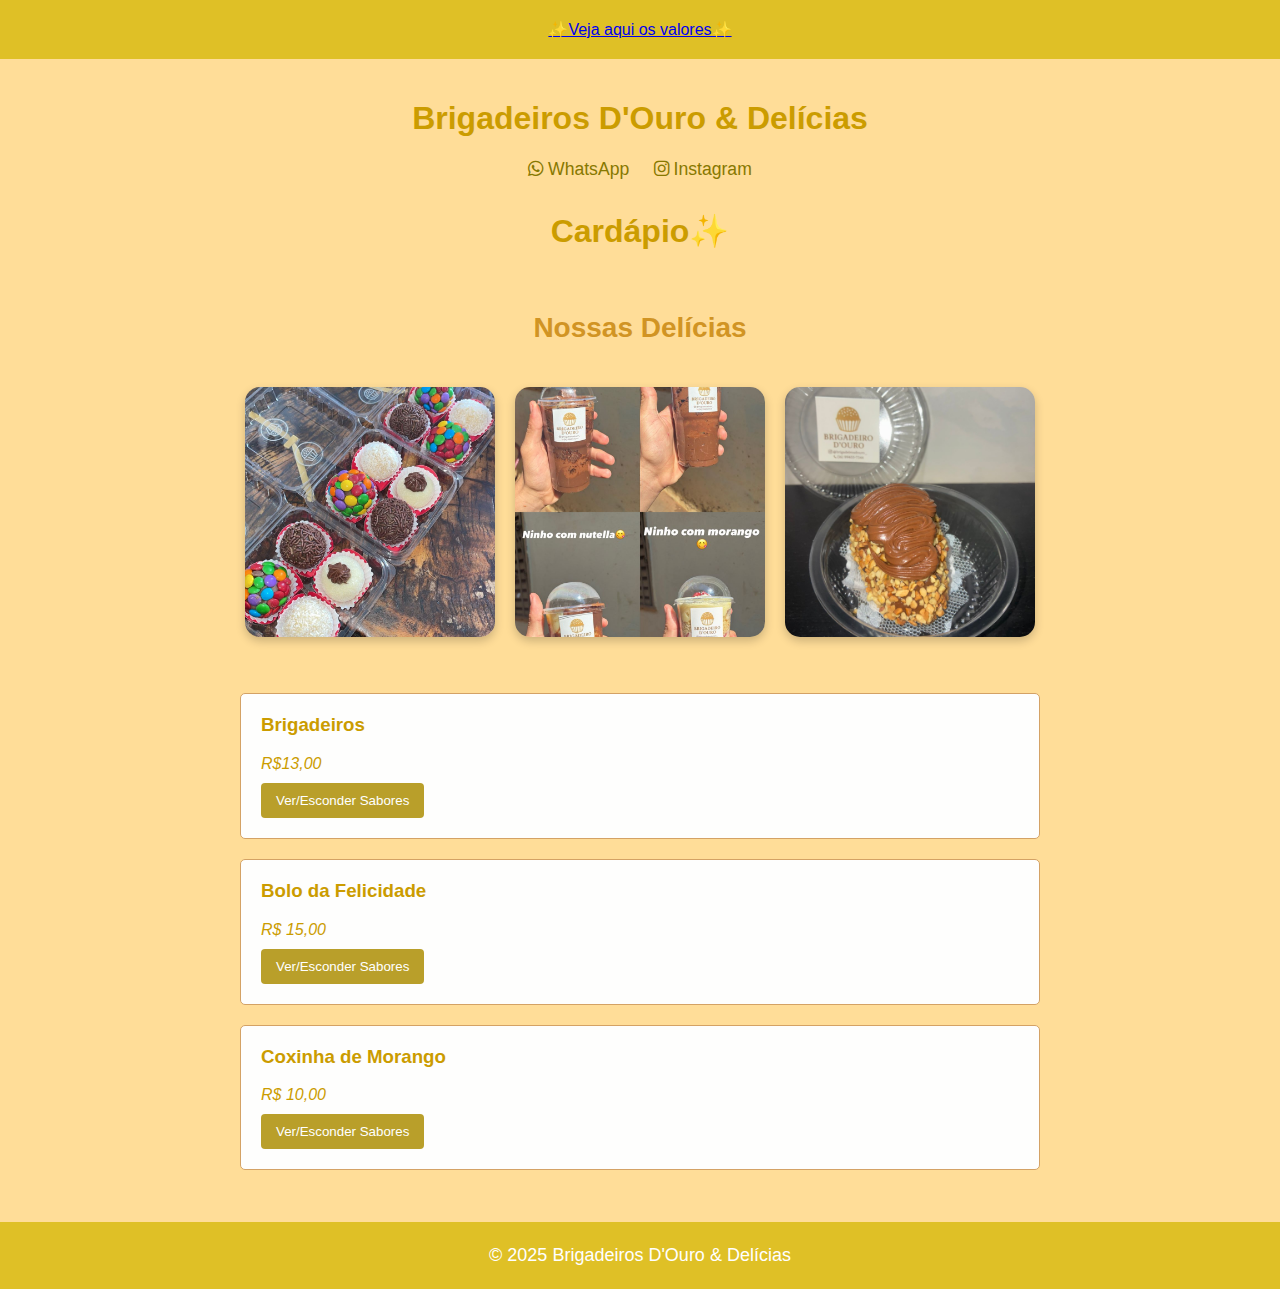
<file: index.html>
<!DOCTYPE html>
<html lang="pt-BR">
<head>
  <meta charset="UTF-8"/>
  <meta name="viewport" content="width=device-width, initial-scale=1.0"/>
  <title>Brigadeiros D'Ouro & Delícias</title>

  <!-- LINK DO CSS -->
  <link rel="stylesheet" href="style.css"/>

  <!-- ÍCONES DO FONT AWESOME -->
  <link rel="stylesheet" href="https://cdnjs.cloudflare.com/ajax/libs/font-awesome/6.4.0/css/all.min.css"/>

</head>
<body>

  <header class="cabecalho">
    <nav class="cabecalho-menu">
      <a class="cabecalho-menu-links" href="valores.html">✨Veja aqui os valores✨</a>
    </nav>
  </header>
  
  <header class="header-central">
    <h1>Brigadeiros D'Ouro & Delícias</h1>

    <div class="social-links">
      <a href="https://wa.me/16994057344" target="_blank"><i class="fab fa-whatsapp"></i> WhatsApp</a>
      <a href="https://instagram.com/brigadeiro_d.ouro" target="_blank"><i class="fab fa-instagram"></i> Instagram</a>
    </div>
  </header>
  
  <h1 class="chamada-ja">Cardápio✨</h1>

  <!-- GALERIA DE FOTOS -->
  <h2 class="titulo-fotos">Nossas Delícias</h2>

  <section class="galeria-fotos">
    <div class="foto-item">
      <img src="7e084cb8-45ed-475c-b2c8-846d47d8211a.jpg" alt="Brigadeiro delicioso">
    </div>

    <div class="foto-item">
      <img src="b120004f-f362-43e9-81ee-9b92b9eed4ef.jpg" alt="Bolo da Felicidade">
    </div>

    <div class="foto-item">
      <img src="8ac01101-e39c-47b4-8f4a-c5ea6aefeef3.jpg" alt="Coxinha de Morango">
    </div>
  </section>
  <!-- FIM GALERIA -->

  <main class="catalogo">
    <ul class="produtos">

      <li class="produto" id="produto-brigadeiro">
        <h3>Brigadeiros</h3>
        <p class="sabores-info">R$13,00</p>
        <button class="ver-sabores">Ver/Esconder Sabores</button>
        <ul class="sabores-lista" style="display:none;">
          <li>Tradicional</li>
          <li>Chocolate Belga</li>
          <li>Leite Ninho com Nutella</li>
          <li>Beijinho</li>
          <li>Bicho de Pé</li>
        </ul>
      </li>

      <li class="produto" id="produto-bolo">
        <h3>Bolo da Felicidade</h3>
        <p class="sabores-info">R$ 15,00</p>
        <button class="ver-sabores">Ver/Esconder Sabores</button>
        <ul class="sabores-lista" style="display:none;">
          <li>BIZ</li>
          <li>Ninho com Nutella</li>
          <li>Brigadeiro</li>
          <li>Nutella</li> 
          <li>KIT KAT</li>
          <li>Ninho com Morango</li> 
        </ul>
      </li>

      <li class="produto" id="produto-coxinha">
        <h3>Coxinha de Morango</h3>
        <p class="sabores-info">R$ 10,00</p>
        <button class="ver-sabores">Ver/Esconder Sabores</button>
        <ul class="sabores-lista" style="display:none;">
          <li>Ferrero Rocher</li>
          <li>Ninho com Nutella</li>
          <li>Brigadeiro</li>
          <li>Nutella</li> 
        </ul>
      </li>

    </ul>
  </main>
  
  <footer>
    <p>&copy; 2025 Brigadeiros D'Ouro & Delícias</p>
  </footer>
  
  <script src="script.js"></script>
</body>
</html>
</file>
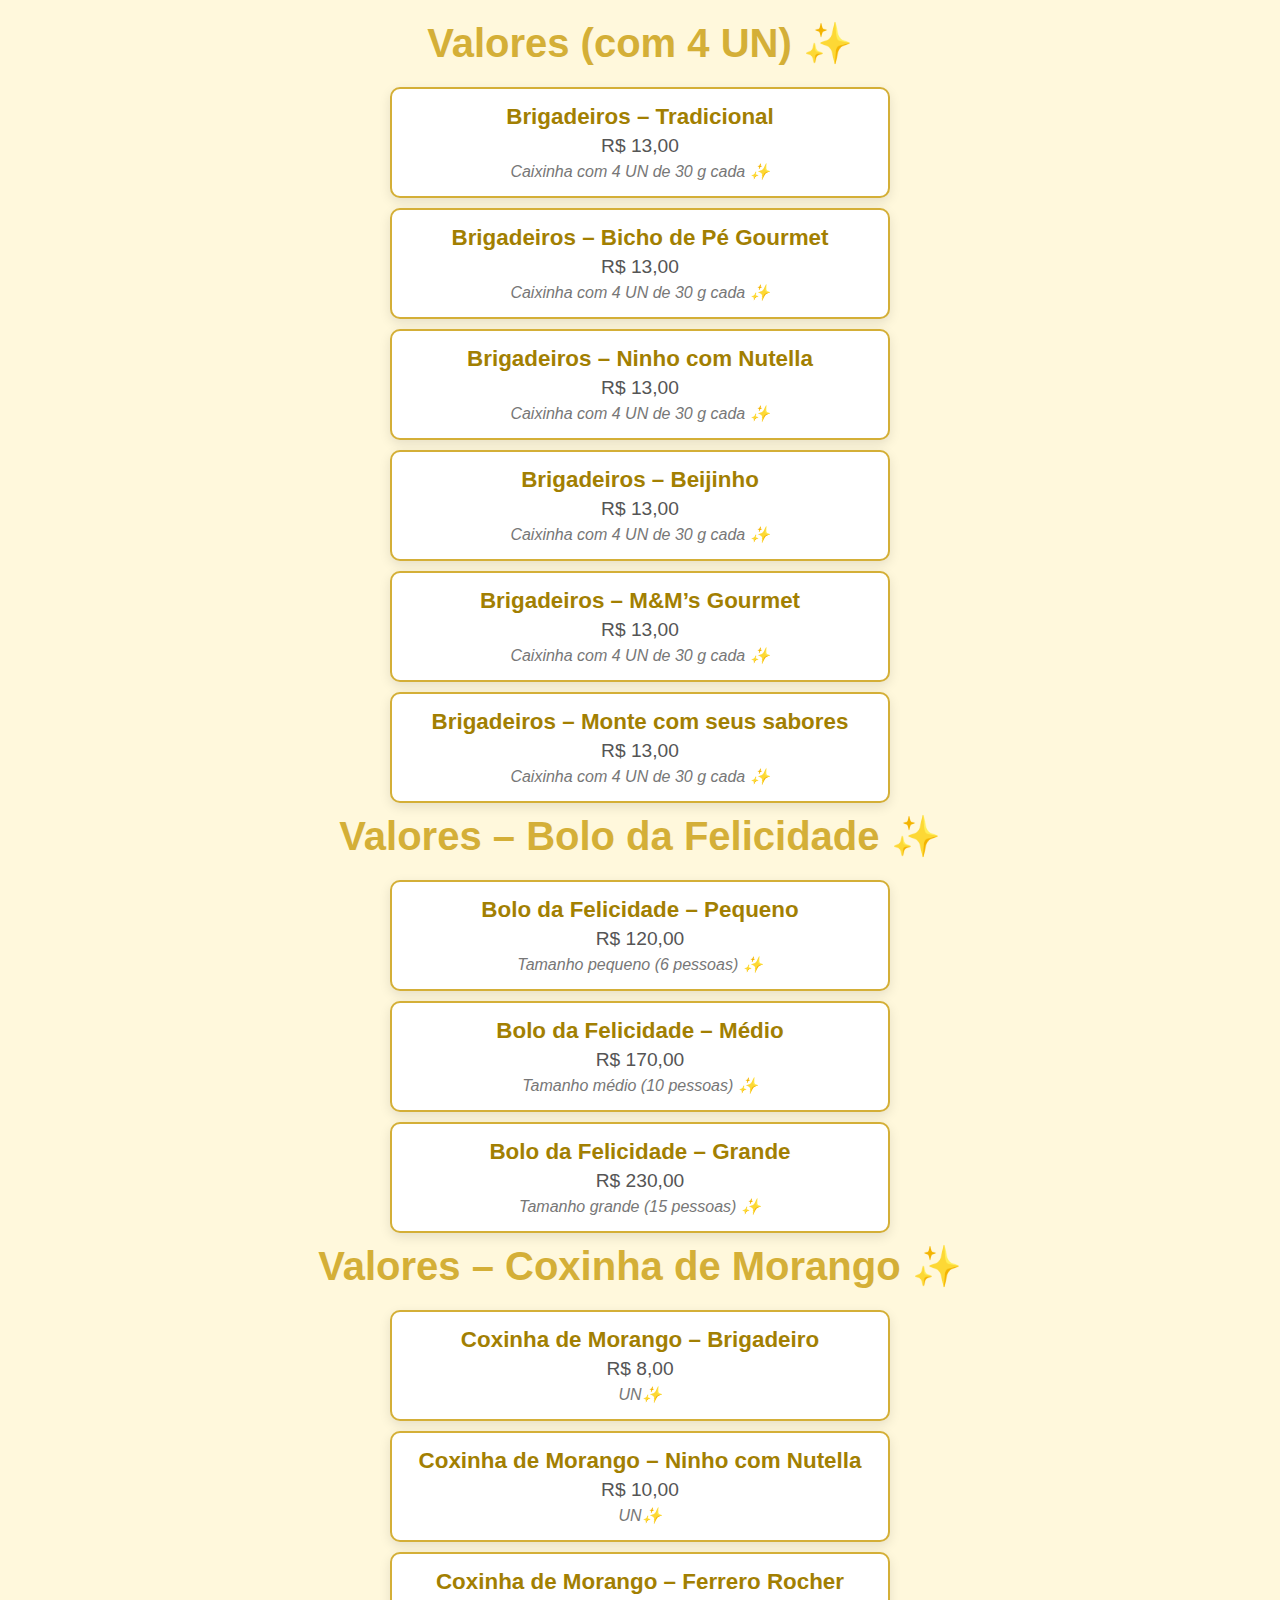
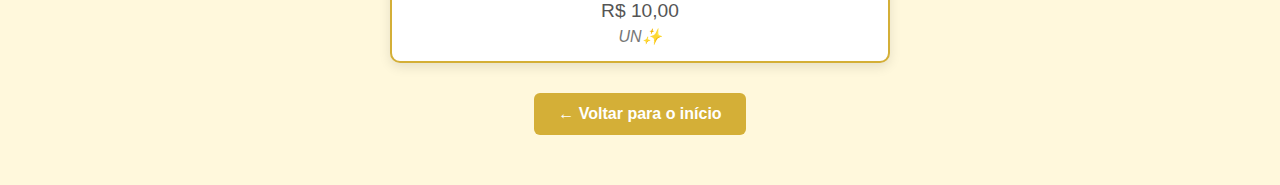
<file: valores.html>
<!DOCTYPE html>
<html lang="pt-BR">
<head>
  <meta charset="UTF-8" />
  <meta name="viewport" content="width=device-width, initial-scale=1.0" />
  <title>Nossos Valores – Brigadeiros D’Ouro & Delícias</title>
  <style>
    /* Reset básico */
    * {
      margin: 0;
      padding: 0;
      box-sizing: border-box;
    }

    /* Estilos gerais */
    body {
      font-family: 'Arial', sans-serif;
      background-color: #fff8dc;
      color: #333;
      padding: 20px;
      margin: 0;
    }

    h1 {
      text-align: center;
      color: #d4af37;
      font-size: 2.5rem;
      margin-bottom: 20px;
    }

    /* Estilos dos produtos */
    .produto {
      background-color: #fff;
      border: 2px solid #d4af37;
      padding: 15px;
      margin: 10px auto;
      border-radius: 10px;
      max-width: 500px;
      box-shadow: 0 4px 12px rgba(0, 0, 0, 0.1);
      text-align: center;
    }

    .nome {
      font-size: 1.4rem;
      font-weight: bold;
      color: #a27f02;
    }

    .preco {
      font-size: 1.2rem;
      color: #555;
      margin: 5px 0;
    }

    .quantidade {
      font-style: italic;
      color: #777;
    }

    /* Botão de voltar */
    .botao-voltar {
      display: block;
      width: fit-content;
      margin: 30px auto;
      padding: 12px 24px;
      background-color: #d4af37;
      color: white;
      text-decoration: none;
      font-weight: bold;
      border-radius: 6px;
      text-align: center;
      transition: background-color 0.3s ease;
    }

    .botao-voltar:hover {
      background-color: #b38e2e;
    }

    /* Estilos responsivos */
    @media (max-width: 600px) {
      h1 {
        font-size: 2rem;
      }

      .produto {
        padding: 10px;
        margin: 8px auto;
      }

      .nome {
        font-size: 1.2rem;
      }

      .preco,
      .quantidade {
        font-size: 1rem;
      }

      .botao-voltar {
        padding: 10px 20px;
        font-size: 1rem;
      }
    }
  </style>
</head>
<body>
  <h1>Valores (com 4 UN) ✨</h1>

  <!-- Brigadeiros sabores variados (4 unidades) -->
  <div class="produto">
    <div class="nome">Brigadeiros – Tradicional</div>
    <div class="preco">R$ 13,00</div>
    <div class="quantidade">Caixinha com 4 UN de 30 g cada ✨</div>
  </div>

  <div class="produto">
    <div class="nome">Brigadeiros – Bicho de Pé Gourmet</div>
    <div class="preco">R$ 13,00</div>
    <div class="quantidade">Caixinha com 4 UN de 30 g cada ✨</div>
  </div>

  <div class="produto">
    <div class="nome">Brigadeiros – Ninho com Nutella</div>
    <div class="preco">R$ 13,00</div>
    <div class="quantidade">Caixinha com 4 UN de 30 g cada ✨</div>
  </div>

  <div class="produto">
    <div class="nome">Brigadeiros – Beijinho</div>
    <div class="preco">R$ 13,00</div>
    <div class="quantidade">Caixinha com 4 UN de 30 g cada ✨</div>
  </div>

  <div class="produto">
    <div class="nome">Brigadeiros – M&M’s Gourmet</div>
    <div class="preco">R$ 13,00</div>
    <div class="quantidade">Caixinha com 4 UN de 30 g cada ✨</div>
  </div>

  <div class="produto">
    <div class="nome">Brigadeiros – Monte com seus sabores</div>
    <div class="preco">R$ 13,00</div>
    <div class="quantidade">Caixinha com 4 UN de 30 g cada ✨</div>
  </div>

  <!-- Novo Produto: Bolo da Felicidade (4 unidades ou unidade única?) -->
   
  <h1>Valores – Bolo da Felicidade ✨</h1>

  <div class="produto">
    <div class="nome">Bolo da Felicidade – Pequeno</div>
    <div class="preco">R$ 120,00</div>
    <div class="quantidade">Tamanho pequeno (6 pessoas) ✨</div>
  </div>

  <div class="produto">
    <div class="nome">Bolo da Felicidade – Médio</div>
    <div class="preco">R$ 170,00</div>
    <div class="quantidade">Tamanho médio (10 pessoas) ✨</div>
  </div>

  <div class="produto">
    <div class="nome">Bolo da Felicidade – Grande</div>
    <div class="preco">R$ 230,00</div>
    <div class="quantidade">Tamanho grande (15 pessoas) ✨</div>
  </div>

  <!-- Novo Produto: Coxinha de Morango -->
  <h1>Valores – Coxinha de Morango ✨</h1>

  <div class="produto">
    <div class="nome">Coxinha de Morango – Brigadeiro</div>
    <div class="preco">R$ 8,00</div>
    <div class="quantidade">UN✨</div>
  </div>

  <div class="produto">
    <div class="nome">Coxinha de Morango – Ninho com Nutella</div>
    <div class="preco">R$ 10,00</div>
    <div class="quantidade">UN✨</div>
  </div>

  <div class="produto">
    <div class="nome">Coxinha de Morango – Ferrero Rocher</div>
    <div class="preco">R$ 10,00</div>
    <div class="quantidade">UN✨</div>
  </div>

  <a href="index.html" class="botao-voltar">← Voltar para o início</a>
</body>
</html>
</file>
<file: style.css>
body {
  font-family: Arial, sans-serif;
  background-color: #ffdd98;
  color: #cb9c00;
  margin: 0;
  padding: 0;

  /* Para centralizar conteúdo horizontalmente (quando possível) */
  display: flex;
  flex-direction: column;
  align-items: center;
}

/* Cabeçalho superior (menu) */
header.cabecalho {
  background-color: #dfc026;
  color: rgb(127, 93, 0);
  text-align: center;
  padding: 20px 10px;
  width: 100%;
}

/* Se tiver h1 dentro de header.cabecalho, mas no seu HTML você prefere outro header para o título principal */
header.cabecalho h1 {
  margin: 0;
  font-size: 2rem;
}

/* Header central com o nome + redes sociais */
.header-central {
  text-align: center;
  margin-top: 20px;
}

/* Links de redes sociais (Whats + Insta) */
.social-links {
  margin-top: 10px;
}

.social-links a {
  color: #877800;
  margin: 0 10px;
  text-decoration: none;
  font-size: 1.1rem;
}

/* Estilo para a chamada principal “Cardápio” */
.chamada-ja {
  text-align: center;
  margin: 2rem 0;
  font-size: 2rem;
}

/* Estilo da seção de catálogo (produtos) */
.catalogo {
  text-align: center;
  margin: 2rem 0;
  width: 100%;
}

.catalogo h2 {
  font-size: 1.8rem;
  margin-bottom: 20px;
}

/* Lista de produtos */
.produtos {
  list-style: none;
  padding: 0;
  max-width: 800px;
  margin: 0 auto;  /* centraliza horizontalmente a lista */
}

/* Cada produto */
.produto {
  background-color: #fefefd;
  border: 1px solid #d4a265;
  border-radius: 5px;
  padding: 20px;
  margin-bottom: 20px;
  text-align: left;
  width: 100%;
  box-sizing: border-box;
}

/* Título do produto */
.produto h3 {
  margin-top: 0;
}

/* Preço ou info de sabores */
.sabores-info {
  font-style: italic;
  margin-bottom: 10px;
}

/* Botão para ver/esconder sabores */
.ver-sabores {
  background-color: #b99f2a;
  color: #fff;
  border: none;
  padding: 10px 15px;
  border-radius: 4px;
  cursor: pointer;
}

.ver-sabores:hover {
  background-color: #dfc026;
}

/* Lista de sabores (inicialmente escondida) */
.sabores-lista {
  list-style: none;
  padding-left: 20px;
  margin-top: 10px;
}

.sabores-lista li {
  margin-bottom: 5px;
}

/* Rodapé */
footer {
  background-color: #dfc026;
  color: #ffffff;
  text-align: center;
  padding: 5px 0;
  font-size: 18px;
  width: 100%;
}

/* Estilo da galeria de fotos */
.titulo-fotos {
  text-align: center;
  margin-top: 30px;
  font-size: 28px;
  color: #d19424;
  width: 100%;
}

.galeria-fotos {
  display: flex;
  justify-content: center;
  flex-wrap: wrap;
  gap: 20px;
  margin: 20px auto;
  max-width: 900px;
}

.foto-item img {
  width: 250px;
  height: 250px;
  object-fit: cover;
  border-radius: 15px;
  box-shadow: 0 4px 10px rgba(0,0,0,0.2);
  transition: transform 0.3s ease;
}

.foto-item img:hover {
  transform: scale(1.05);
}
</file>
